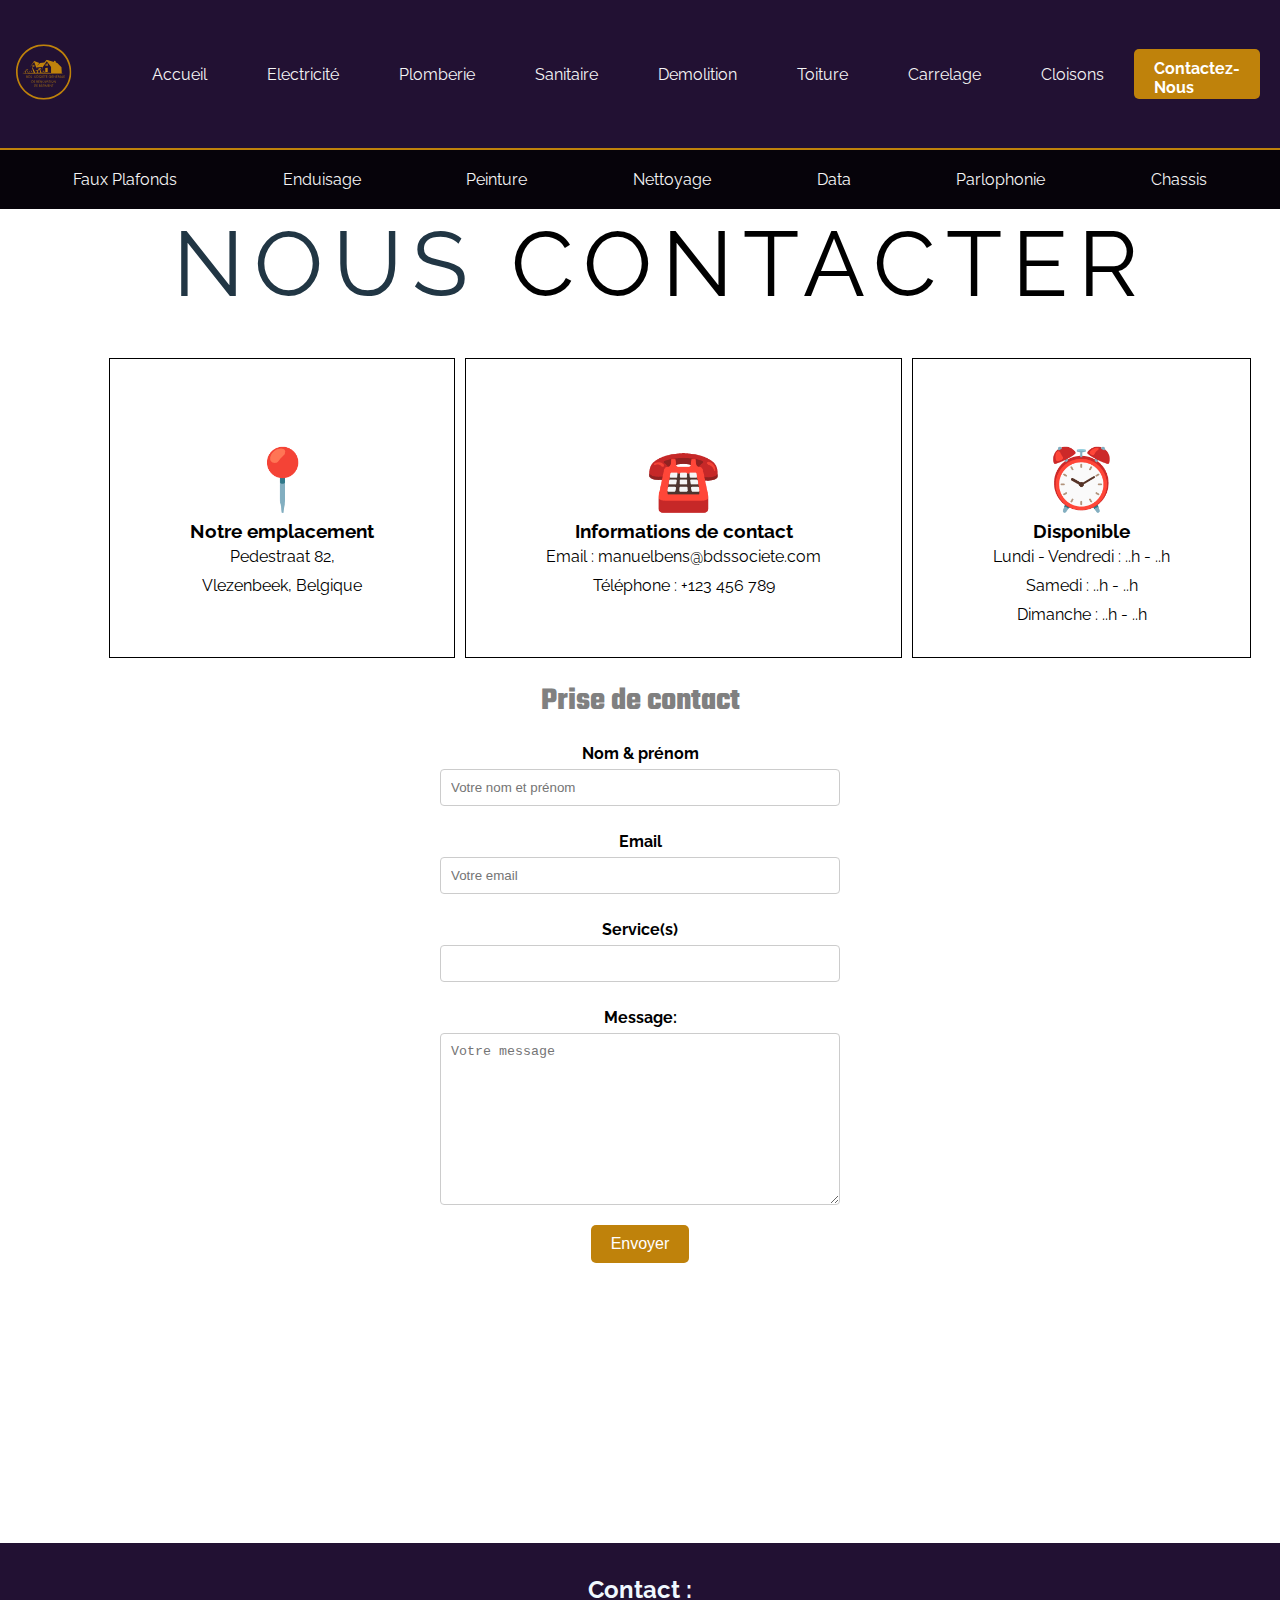
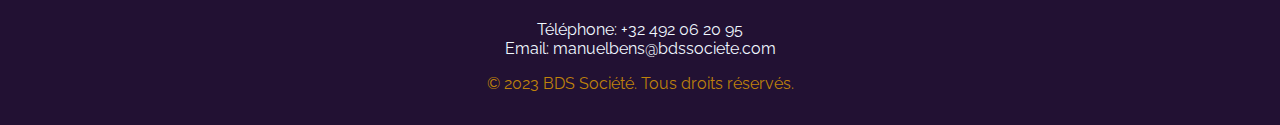
<file: public/contact.html>
<!DOCTYPE html>
<html lang="en">

<head>
    <meta charset="UTF-8">
    <meta name="viewport" content="width=device-width, initial-scale=1.0">
    <link rel="stylesheet" href="style.css">
    <link
        href="https://fonts.googleapis.com/css2?family=Playfair+Display:wght@400;700&family=Raleway:wght@400;700&display=swap"
        rel="stylesheet">
    <title>Contacte</title>
</head>

<body>
    <header>
        <nav class="navbar">
            <div class="navbar__inner">
                <div class="logo">
                    <img src="img/logo.svg" alt="BDS Société Logo" />
                </div>
                <ul class="navbar__menu">
                    <li class="navbar__menu-item"><a href="index.html">Accueil</a></li>
                    <li class="navbar__menu-item"><a href="#">Electricité</a></li>
                    <li class="navbar__menu-item"><a href="#">Plomberie</a></li>
                    <li class="navbar__menu-item"><a href="#">Sanitaire</a></li>
                    <li class="navbar__menu-item"><a href="#">Demolition</a></li>
                    <li class="navbar__menu-item"><a href="#">Toiture</a></li>
                    <li class="navbar__menu-item"><a href="#">Carrelage</a></li>
                    <li class="navbar__menu-item"><a href="#">Cloisons</a></li>
                </ul>
                <div id="left">
                <img src="img/home.svg" href="index.html">
                </div>
                <div id="right">
                    <a class="button" href="contact.html">
                        <strong>Contactez-<br>Nous</strong>
                    </a>
                </div>
            </div>
            <div class="sub_navbar">
                <ul class="subnavbar__menu">
                    <li><a href="#">Faux Plafonds</a></li>
                    <li><a href="#">Enduisage</a></li>
                    <li><a href="#">Peinture</a></li>
                    <li><a href="#">Nettoyage</a></li>
                    <li><a href="#">Data</a></li>
                    <li><a href="#">Parlophonie</a></li>
                    <li><a href="#">Chassis</a></li>
                </ul>
            </div>
        </nav>
    </header>
    <main class="special">
        <section class="styled-contact">
            <span>Nous</span> contacter
        </section>
        <section class="section-contact">
            <div class="location">
                <div class="contenu">
                    <span class="icon">📍</span>
                    <h3>Notre emplacement</h3>
                    <span>Pedestraat 82,</span>
                    <span>Vlezenbeek, Belgique</span>
                </div>
            </div>
            <div class="information">
                <div class="contenu">
                    <span class="icon">☎️</span>
                    <h3>Informations de contact</h3>
                    <span>Email : manuelbens@bdssociete.com</span>
                    <span>Téléphone : +123 456 789</span>
                </div>
            </div>
            <div class="disponible">
                <div class="contenu">
                    <span class="icon">⏰</span>
                    <h3>Disponible</h3>
                    <span>Lundi - Vendredi : ..h - ..h</span>
                    <span>Samedi : ..h - ..h</span>
                    <span>Dimanche : ..h - ..h</span>
                </div>
            </div>
        </section>

        <div class="formulaire">
            <h1>Prise de contact</h1>
            <form id="form">
                <label for="name">Nom & prénom</label>
                <input type="text" name="name" id="name" placeholder="Votre nom et prénom" required>

                <label for="email">Email</label>
                <input type="email" name="email" id="email" placeholder="Votre email" required>

                <label for="subject">Service(s)</label>
                <input type="text" name="subject" id="subject" placeholder="">

                <label for="message">Message:</label>
                <textarea name="message" id="message" placeholder="Votre message" rows="10" required></textarea>


                <input class="button" id="button" type="submit" value="Envoyer">
            </form>
        </div>

    </main>


    <footer>
        <div class="footer-content">
            <div class="contact-info">
                <h3>Contact : </h3>
                <p> Téléphone: +32 492 06 20 95</p>
                <p>Email: manuelbens@bdssociete.com</p>
            </div>
        </div>
        <div class="copyright">
            <p>&copy; 2023 BDS Société. Tous droits réservés.</p>
        </div>
    </footer>
    <script src="contact.js"></script>
    <script src="https://cdn.emailjs.com/dist/email.min.js"></script>
    <script type="text/javascript">
        emailjs.init('VoU0egvxadWz2v9Zb')
    </script>
</body>

</html>
</file>
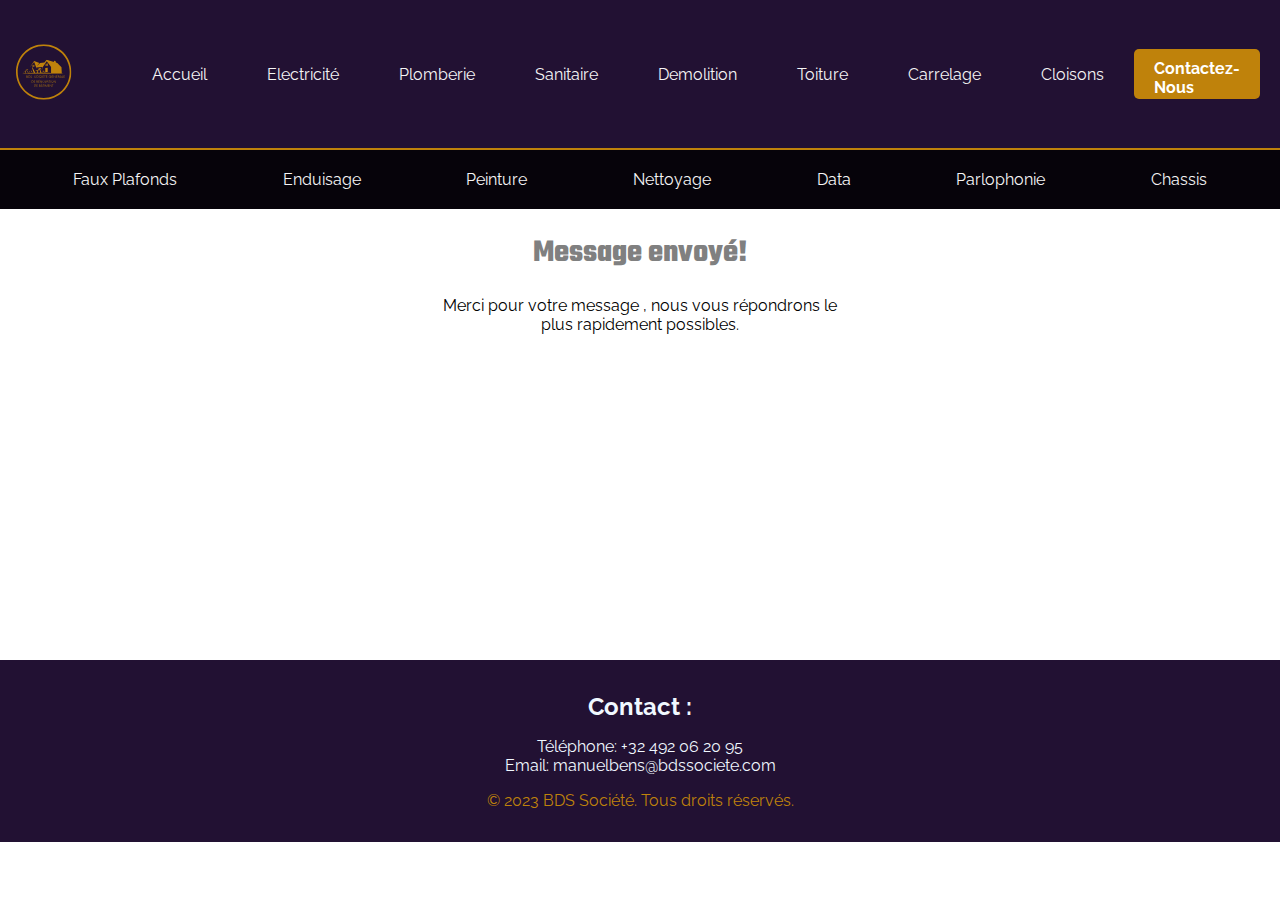
<file: public/form.html>
<!DOCTYPE html>
<html lang="en">

<head>
    <meta charset="UTF-8">
    <meta name="viewport" content="width=device-width, initial-scale=1">
    <link rel="stylesheet" href="style.css">
    <link
        href="https://fonts.googleapis.com/css2?family=Playfair+Display:wght@400;700&family=Raleway:wght@400;700&display=swap"
        rel="stylesheet">
    <title>Contacte</title>
</head>

<body>
    <header>
        <nav class="navbar">
            <div class="navbar__inner">
                <div class="logo">
                    <img src="img/logo.svg" alt="BDS Société Logo" />
                </div>
                <ul class="navbar__menu">
                    <li class="navbar__menu-item"><a href="index.html">Accueil</a></li>
                    <li class="navbar__menu-item"><a href="#">Electricité</a></li>
                    <li class="navbar__menu-item"><a href="#">Plomberie</a></li>
                    <li class="navbar__menu-item"><a href="#">Sanitaire</a></li>
                    <li class="navbar__menu-item"><a href="#">Demolition</a></li>
                    <li class="navbar__menu-item"><a href="#">Toiture</a></li>
                    <li class="navbar__menu-item"><a href="#">Carrelage</a></li>
                    <li class="navbar__menu-item"><a href="#">Cloisons</a></li>
                </ul>
                <div>
                    <a class="button" href="contact.html">
                        <strong>Contactez-<br>Nous</strong>
                    </a>
                </div>
            </div>
            <div class="sub_navbar">
                <ul class="subnavbar__menu">
                    <li><a href="#">Faux Plafonds</a></li>
                    <li><a href="#">Enduisage</a></li>
                    <li><a href="#">Peinture</a></li>
                    <li><a href="#">Nettoyage</a></li>
                    <li><a href="#">Data</a></li>
                    <li><a href="#">Parlophonie</a></li>
                    <li><a href="#">Chassis</a></li>
                </ul>
            </div>
        </nav>
    </header>
    <main>
        <div class="formulaire">
            <h1>Message envoyé!</h1>
            Merci pour votre message , nous vous répondrons le plus rapidement possibles.
        </div>
    </main>


    <footer>
        <div class="footer-content">
            <div class="contact-info">
                <h3>Contact : </h3>
                <p> Téléphone: +32 492 06 20 95</p>
                <p>Email: manuelbens@bdssociete.com</p>
            </div>
        </div>
        <div class="copyright">
            <p>&copy; 2023 BDS Société. Tous droits réservés.</p>
        </div>
    </footer>
</body>

</html>
</file>
<file: public/style.css>
@import url("https://fonts.googleapis.com/css2?family=Teko:wght@300;400;700&display=swap");
@import url("https://fonts.googleapis.com/css2?family=Montserrat:ital,wght@0,100;0,500;0,700;0,800;0,900;1,100&display=swap");

* {
  box-sizing: border-box;
  margin: 0;
  padding: 0;
}

/* Couleur dominante : bleu foncé */
body {
  display: flex;
  flex-direction: column;
  font-family: "Raleway", sans-serif;
}

/* Styles pour l'en-tête */
header {
  position: fixed;
  height: 300px;
  width: 100%;
  top: 0;
  z-index: 100;
}
.logo img {
  height: 180px;
  /*padding: 10px;*/
}
.navbar {
  background-color: #213;
  color: black;
}
.navbar__inner {
  display: flex;
  align-items: center;
  border-bottom: 2px solid #bf820b;
  height: 150px;
}
.navbar__menu {
  display: flex;
  list-style: none;
  justify-content: space-between;
  align-items: center;
  padding: 10px;
}
.navbar__menu li {
  margin-left: 60px;
}
.navbar__menu li:last-child {
  margin-right: 20px;
}
.navbar__menu li a {
  color: whitesmoke;
  text-decoration: none;
}
.navbar__menu li a:hover,
.subnavbar__menu li a:hover {
  color: #bf820b;
}

/* Bouton */
.button {
  background-color: #bf820b;
  color: whitesmoke;
  border: none;
  padding: 10px 20px;
  font-size: 16px;
  cursor: pointer;
}

/* Sous-en-tête */
.sub_navbar {
  background-color: rgba(0, 0, 0, 0.8);
  color: whitesmoke;
  padding: 10px;
}
.subnavbar__menu {
  display: flex;
  list-style: none;
  justify-content: space-around;
  align-items: center;
  padding: 10px;
}
.subnavbar__menu li a {
  color: whitesmoke;
  text-decoration: none;
}

/* Titre principal */
h1 {
  font-family: "Times New Roman", Times, serif;
  color: red;
}

/* Contenu principal */
main {
  position: relative;
  justify-content: center;
  text-align: center;
  padding: 60px 0;
  padding-bottom: 200px;
  margin-top: 150px;
  margin-bottom: 60px;
  min-height: calc(100vh - 450px);
}

/* Pied de page */
footer {
  background-color: #213;
  color: aliceblue;
  text-align: center;
  padding: 2rem 0;
}

.footer-content {
  display: flex;
  justify-content: space-between;
  max-width: 1200px;
  margin: 0 auto;
  padding: 0 20px;
}

.contact-info {
  flex: 1;
}

.contact-info h3 {
  font-size: 1.5rem;
  margin-bottom: 1rem;
}

.copyright {
  margin-top: 1rem;
  color: #bf820b;
}

/* Styles pour la section "Contact" */
.styled-contact {
  font-size: 92px;
  letter-spacing: 10px;
  text-transform: uppercase;
  margin-bottom: 10px;
  margin-left: 40px;
}
.styled-contact span {
  color: #213644;
}

/* Styles pour la section de contact */
.section-contact {
  display: flex;
  justify-content: center;
  align-items: center;
  margin-top: 40px;
  margin-left: 80px;
}
.section-contact h1 {
  font-family: "Teko";
  font-weight: bold;
  color: gray;
}
.location,
.information,
.disponible {
  border: 1px solid black;
  margin: 0 5px;
  padding: 80px;
  height: 300px;
}
.information h1 {
  font-size: 20px;
}
.contenu {
  display: flex;
  flex-direction: column;
  align-items: center;
  justify-content: center;
}
.contenu span {
  margin: 5px 0;
}
.icon {
  font-size: 60px;
}

.splide__slide {
  background-color: #213;
  height: 500px;
  width: 100%;
  top: 0;
}
.box1 {
  display: flex;
  align-items: center;
  background-color: #213;
  height: 500px;
}
.splide__slide h1 {
  font-family: "Montserrat", italic;
  font-weight: lighter;
  font-size: 2.5rem;
  color: whitesmoke;
}

.box1 img {
  margin-right: 20px; /* Espacement entre l'image et le texte */
  margin-bottom: 50px;
}

.box1 p {
  color: aliceblue;
  flex: 1; /* Le texte occupe l'espace disponible */
}

/*Animations*/

/* Effet de survol pour les liens du menu */
.navbar__menu-item a:hover {
  color: #66ccff;
}
/* Animation pour le bouton "Contacter-Nous" */
header div a.button {
  display: inline-block;
  height: 50px;
  background-color: #bf820b;
  margin-right: 20px;
  color: white;
  text-decoration: none;
  border-radius: 5px;
  transition: background-color 0.3s ease, transform 0.3s ease;
}

.button:hover {
  background-color: #3388cc;
  transform: scale(1.05);
}

/* Animation pour le logo */
.logo img {
  max-width: 100%;
  height: auto;
  transition: transform 0.3s ease;
}

.logo img:hover {
  transform: rotate(10deg);
}

/* Animation pour les images de la bannière */
.splide__slide img {
  max-width: 100%;
  height: auto;
  transition: transform 0.3s ease;
}

.splide__slide img:hover {
  transform: scale(1.1);
}

/* Stylisation de la section des services */
article {
  background-color: #f9f9f9;
  padding: 3rem 0;
  text-align: center;
}

article h1 {
  font-size: 2rem;
  margin-bottom: 2rem;
  color: #333;
}

article p {
  font-size: 1.2rem;
  color: #555;
  margin-bottom: 2rem;
}

article ul {
  list-style: none;
  display: grid;
  grid-template-columns: repeat(auto-fit, minmax(200px, 1fr));
  gap: 1rem;
  padding: 0;
}

article li {
  background-color: white;
  padding: 1.5rem;
  box-shadow: 0px 0px 10px rgba(0, 0, 0, 0.1);
  border-radius: 5px;
  transition: transform 0.3s ease, box-shadow 0.3s ease;
}

article li:hover {
  transform: translateY(-5px);
  box-shadow: 0px 0px 15px rgba(0, 0, 0, 0.2);
}

article a {
  text-decoration: none;
  color: #333;
  font-weight: bold;
  transition: color 0.3s ease;
}

article a:hover {
  color: #bf820b;
}
/* Styles pour l'image avec le texte superposé */
.image-with-text {
  position: relative;
  overflow: hidden;
}

.image-with-text img {
  max-width: 100%;
  height: auto;
  display: block;
}

.text-overlay {
  position: absolute;
  top: 0;
  right: 0;
  width: 100%;
  height: 100%;
  background-color: rgba(0, 0, 0, 0.3);
  color: white;
  padding: 20px;
  padding-bottom: 180px;
  display: flex;
  flex-direction: column;
  justify-content: center;
  transform: translateX(
    0
  ); /* Modifier ceci pour afficher le texte dès le début */
}

.text-overlay h2 {
  font-size: 1.5rem;
  margin-bottom: 0.5rem;
}

.text-overlay p {
  font-size: 1rem;
  margin: 0;
}
/* Votre style actuel ici */

/* Nouveaux styles pour le formulaire */
.formulaire {
  background-color: white;
  padding: 20px;
  border-radius: 5px;
  max-width: 440px;
  margin: 0 auto;
}

.formulaire h1 {
  font-family: "Teko", sans-serif;
  font-size: 2rem;
  color: gray;
  margin-bottom: 20px;
}

.formulaire label {
  display: block;
  font-weight: bold;
  margin-top: 10px;
}

.formulaire input[type="text"],
.formulaire input[type="email"],
.formulaire textarea {
  width: 100%;
  padding: 10px;
  border: 1px solid #ccc;
  border-radius: 4px;
  margin-top: 6px;
  margin-bottom: 16px;
  resize: vertical;
}

.formulaire .button {
  background-color: #bf820b;
  color: white;
  padding: 10px 20px;
  border: none;
  border-radius: 5px;
  font-size: 16px;
  cursor: pointer;
  transition: background-color 0.3s ease, transform 0.3s ease;
}

.formulaire .button:hover {
  background-color: #3388cc;
  transform: scale(1.05);
}
.contact-color {
  background-color: #f2f2f2 !important;
}
/* Cacher le logo "home.svg" en mode normal */
nav.navbar .navbar__inner #left img {
  display: none;
}

/* Media query for phones */
@media (max-width: 767px) {
  /* Styles pour la barre de navigation */
  .navbar__inner {
    display: flex;
    justify-content: space-between; /* Place les éléments à gauche et à droite */
    align-items: center; /* Centre les éléments verticalement */
  }

  /* Hide the sub_navbar */
  .sub_navbar {
    display: none;
  }

  main.special {
    margin-top: 150px;
  }
  main {
    padding: 20px;
  }
  .logo {
    text-align: center;
  }

  nav.navbar .navbar__inner .logo img {
    height: 150px !important; /* Adjust the logo size */
    margin-top: 20px; /* Add some top ∑margin */
  }
  nav.navbar .navbar__inner #left {
    display: block;
    margin-left: 10px; /* Ajoutez un peu de marge */
  }
  nav.navbar .navbar__inner #left img {
    height: 90px !important;
  }

  /* Styles pour le bouton "Contactez-Nous" */
  nav.navbar .navbar__inner #right {
    margin-right: 20px; /* Marge à droite */
  }

  /* Déplace le bouton de contact à droite */
  .button {
    margin-top: 20px;
    margin-right: 20px;
    padding: 8px 16px;
  }

  /* Ajoute un effet d'ombre au bouton de contact */
  .button {
    box-shadow: 0px 0px 10px rgba(0, 0, 0, 0.3);
  }

  /* Effet de survol pour le bouton de contact */
  .button:hover {
    background-color: #bf820b;
    transform: scale(1.05);
    box-shadow: 0px 0px 15px rgba(0, 0, 0, 0.4);
  }
  .splide {
    position: fixed;
    margin-top: 90px;
  }
  .splide__slide {
    margin-top: 100px;
  }
  .splide__slide h1 {
    font-size: 38px;
  }

  /* Hide the regular menu items */
  .navbar__menu {
    display: none;
  }
  section.styled-contact {
    font-size: 20px !important;
  }

  .section-contact .location,
  .section-contact .information,
  .section-contact .disponible {
    display: none;
  }

  /* Adjust styles for the contact form */
  .formulaire {
    max-width: 100%;
    margin: 0;
    padding: 20px;
    border-radius: 0;
    background-color: #f2f2f2;
  }

  .formulaire h1 {
    font-size: 1.5rem;
    margin-bottom: 15px;
  }

  .formulaire label,
  .formulaire input,
  .formulaire textarea,
  .formulaire button {
    width: 100%;
    margin: 5px 0;
  }
}
</file>
